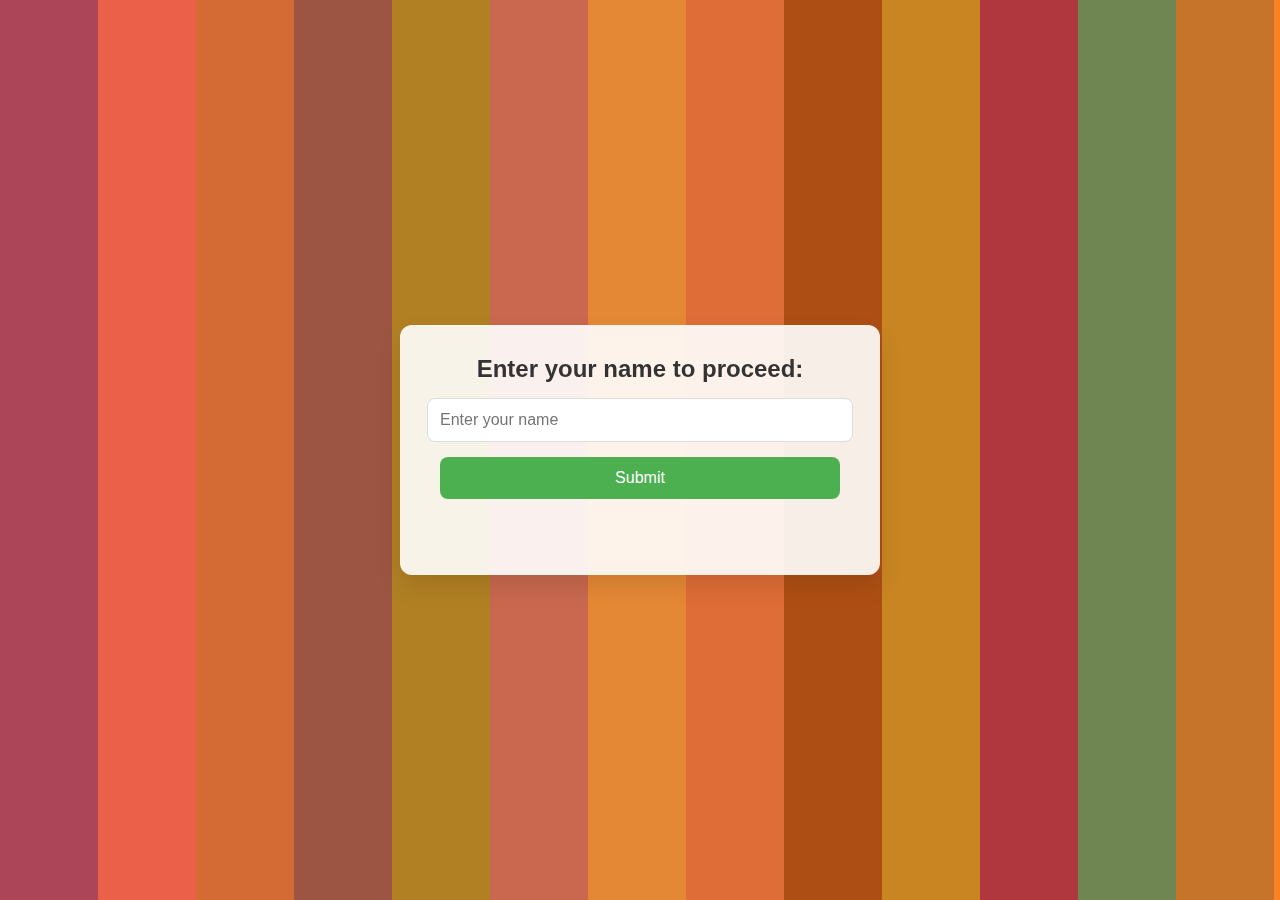
<file: Wedding/Groomsmen/index.html>
<!DOCTYPE html>
<html lang="en">
<head>
    <meta charset="UTF-8">
    <meta name="viewport" content="width=device-width, height=device-height, initial-scale=1.0, maximum-scale=2.0, viewport-fit=cover">
    <title>Name Entry</title>
    <link rel="stylesheet" type="text/css" href="./WebpageStyles/welcomeScreen.css">
</head>
<body>
    <div class="safe-area-top"></div>
    <div class="container">
        <h1>Enter your name to proceed:</h1>
        <input type="text" id="nameInput" placeholder="Enter your name" onkeypress="handleKeyPress(event)">
        <button onclick="checkName()">Submit</button>
        <p id="message"></p>
        <p id="countdown" style="display:none;"></p> <!-- Countdown placeholder -->
    </div>

    <script src="./WebpageFunctionality/welcomeScreenFunctionality.js"></script>
</body>
</html>
</file>
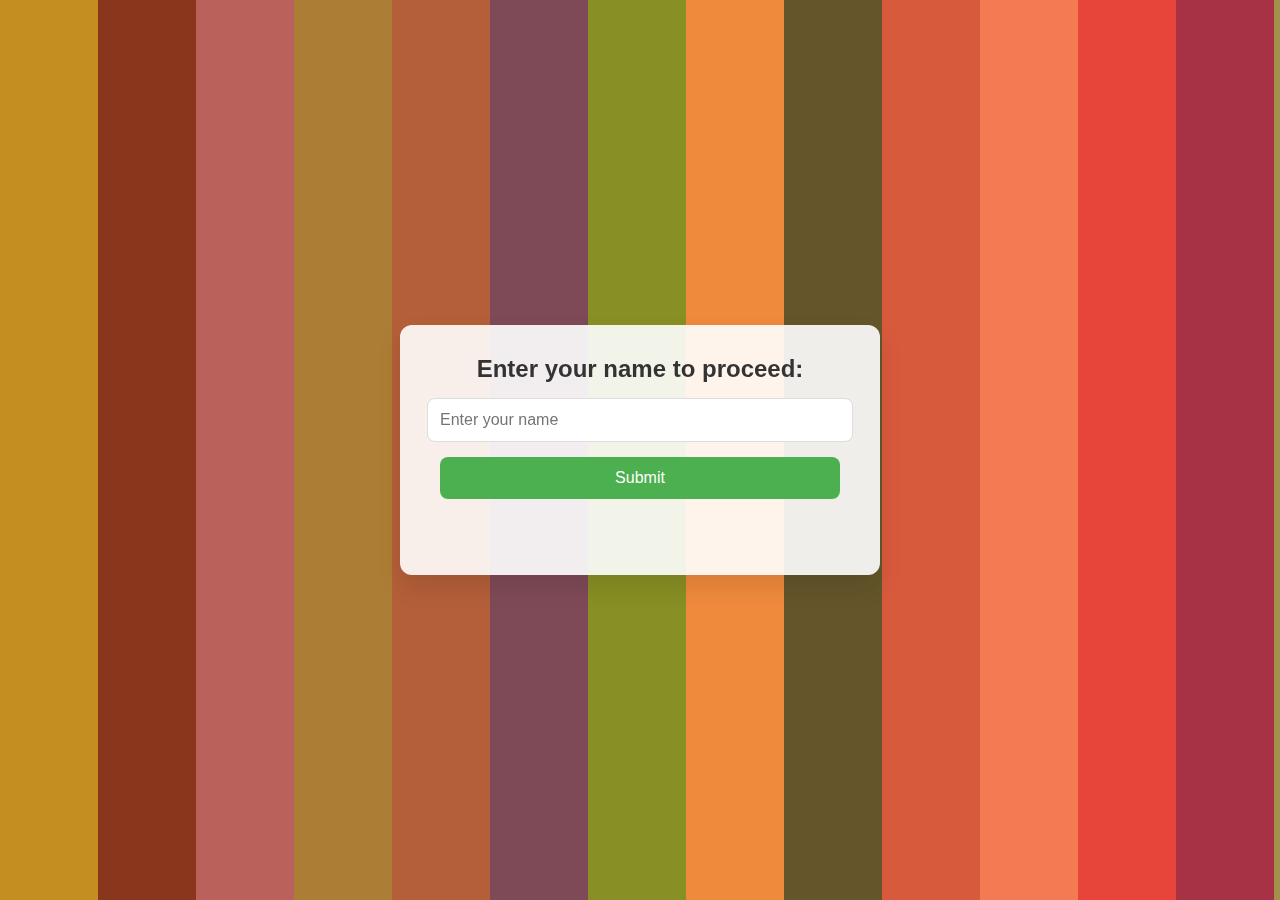
<file: Wedding/Groomsmen/SourcePage/index.html>
<!DOCTYPE html>
<html lang="en">
<head>
    <meta charset="UTF-8">
    <meta name="viewport" content="width=device-width, initial-scale=1.0">
    <title>Name Entry</title>
    <link rel="stylesheet" type="text/css" href="../WebpageStyles/welcomeScreen.css">
</head>
<body>
    <div class="container">
        <h1>Enter your name to proceed:</h1>
        <input type="text" id="nameInput" placeholder="Enter your name" onkeypress="handleKeyPress(event)">
        <button onclick="checkName()">Submit</button>
        <p id="message"></p>
        <p id="countdown" style="display:none;"></p> <!-- Countdown placeholder -->
    </div>

    <script src="../BackendScripts/welcomeScreenFunctionality.js"></script>
</body>
</html>
</file>
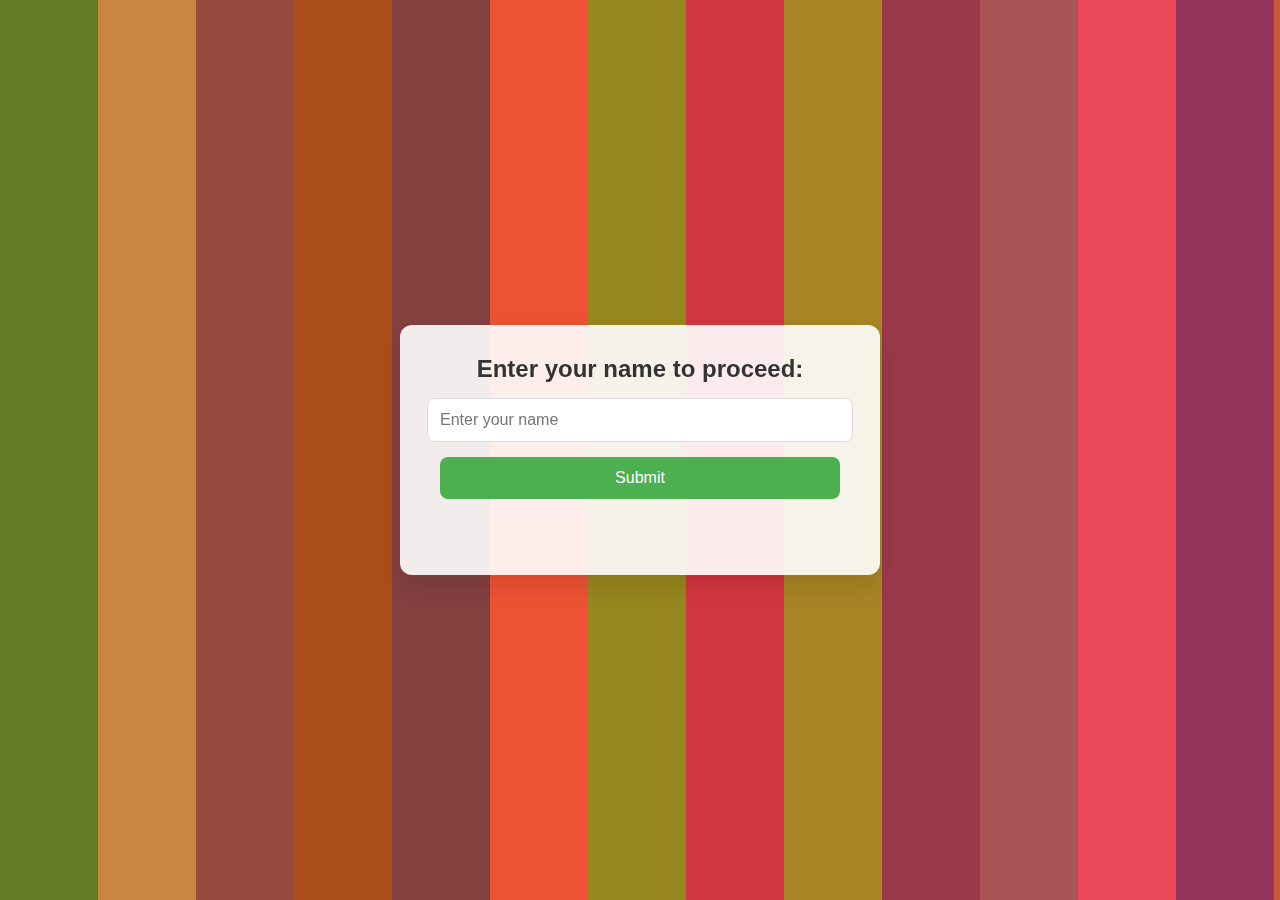
<file: Wedding/Groomsmen (Ask)/WebpageLayouts/welcomeScreen.html>
<!DOCTYPE html>
<html lang="en">
<head>
    <meta charset="UTF-8">
    <meta name="viewport" content="width=device-width, initial-scale=1.0">
    <title>Name Entry</title>
    <link rel="stylesheet" href="../WebpageStyles/welcomeScreen.css">
</head>
<body>
    <div class="container">
        <h1>Enter your name to proceed:</h1>
        <input type="text" id="nameInput" placeholder="Enter your name" onkeypress="handleKeyPress(event)">
        <button onclick="checkName()">Submit</button>
        <p id="message"></p>
        <p id="countdown" style="display:none;"></p> <!-- Countdown placeholder -->
    </div>

    <script src="..//BackendScripts/welcomeScreenFunctionality.js"></script>
</body>
</html>
</file>
<file: Wedding/Groomsmen/WebpageStyles/welcomeScreen.css>
/* General body styling */
body {
    font-family: 'Helvetica Neue', sans-serif;
    display: flex;
    justify-content: center;
    align-items: center;
    height: 100vh;
    margin: 0;  
}


/* Centering the container */
.container {
    background-color: rgba(255, 255, 255, 0.9);
    border-radius: 12px;
    padding: 30px 40px;
    box-shadow: 0 12px 25px rgba(0, 0, 0, 0.1);
    text-align: center;
    max-width: 400px;
    width: calc(100% - 115px); /* Dynamically adjust width to fit within the screen */
    display: flex;
    flex-direction: column;
    justify-content: center; /* Center content vertically */
    align-items: center; /* Center content horizontally */
    gap: 15px; /* Adds consistent spacing between elements */
}

/* Heading styles */
h1 {
    font-size: 24px;
    color: #333;
    margin: 0;
}

/* Input field styling */
input {
    width: 100%;
    padding: 12px;
    border-radius: 8px;
    border: 1px solid #ddd;
    font-size: 16px;
    transition: all 0.3s ease;
}

/* Focus effect on input */
input:focus {
    border-color: #4CAF50;
    outline: none;
    box-shadow: 0 0 5px rgba(76, 175, 80, 0.5);
}

/* Button styling */
button {
    width: 100%;
    padding: 12px;
    background-color: #4CAF50;
    color: white;
    border: none;
    border-radius: 8px;
    font-size: 16px;
    cursor: pointer;
    transition: background-color 0.3s ease, transform 0.3s ease;
}

/* Button hover effect */
button:hover {
    background-color: #45a049;
    transform: translateY(-2px);
}

/* Button active effect */
button:active {
    transform: translateY(2px);
}

/* Styling for messages */
#message {
    margin-top: 15px;
    font-weight: bold;
    color: #333;
}

@media (orientation: portrait) {
    html, body {
        overflow: auto; /* Prevent scrolling in portrait mode */
    }
}

/* Allow scrolling in landscape mode */
@media (orientation: landscape) {
    html, body {
        overflow: auto; /* Enable scrolling in landscape mode if needed */
    }
}

/* Hide WebKit scrollbars globally */
*::-webkit-scrollbar {
    display: none; /* Hide the scrollbar */
}

/* For Firefox */
* {
    scrollbar-width: none; /* Hide scrollbar in Firefox */
}

/* For Internet Explorer and Edge */
* {
    -ms-overflow-style: none; /* Hide scrollbar in IE and Edge */
}
</file>
<file: Wedding/Groomsmen (Ask)/WebpageStyles/welcomeScreen.css>
/* General body styling */
body {
    font-family: 'Helvetica Neue', sans-serif;
    display: flex;
    justify-content: center;
    align-items: center;
    height: 100vh;
    margin: 0;
    background-color: #f4f4f4;
}

/* Centering the container */
.container {
    background-color: rgba(255, 255, 255, 0.9);
    border-radius: 12px;
    padding: 30px 40px;
    box-shadow: 0 12px 25px rgba(0, 0, 0, 0.1);
    text-align: center;
    max-width: 400px;
    width: 100%;
    display: flex;
    flex-direction: column;
    justify-content: center; /* Center content vertically */
    align-items: center; /* Center content horizontally */
    gap: 15px; /* Adds consistent spacing between elements */
}

/* Heading styles */
h1 {
    font-size: 24px;
    color: #333;
    margin: 0;
}

/* Input field styling */
input {
    width: 100%;
    padding: 12px;
    border-radius: 8px;
    border: 1px solid #ddd;
    font-size: 16px;
    transition: all 0.3s ease;
}

/* Focus effect on input */
input:focus {
    border-color: #4CAF50;
    outline: none;
    box-shadow: 0 0 5px rgba(76, 175, 80, 0.5);
}

/* Button styling */
button {
    width: 100%;
    padding: 12px;
    background-color: #4CAF50;
    color: white;
    border: none;
    border-radius: 8px;
    font-size: 16px;
    cursor: pointer;
    transition: background-color 0.3s ease, transform 0.3s ease;
}

/* Button hover effect */
button:hover {
    background-color: #45a049;
    transform: translateY(-2px);
}

/* Button active effect */
button:active {
    transform: translateY(2px);
}

/* Styling for messages */
#message {
    margin-top: 15px;
    font-weight: bold;
    color: #333;
}
</file>
